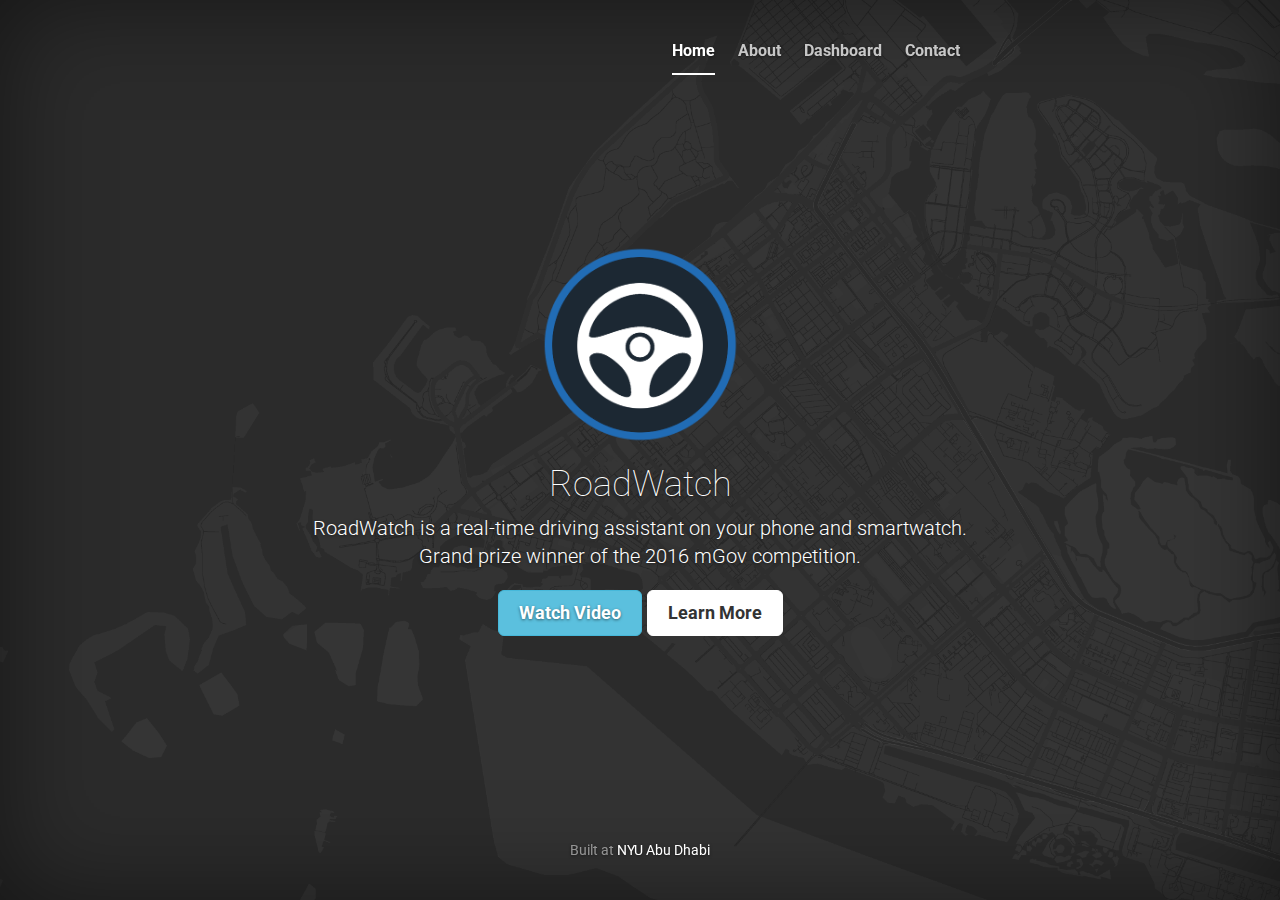
<file: index.html>
<!DOCTYPE html>
<html lang="en">
<head>
  <meta http-equiv="Content-Type" content="text/html; charset=UTF-8">
  <meta charset="utf-8">
  <meta http-equiv="X-UA-Compatible" content="IE=edge">
  <meta name="viewport" content="width=device-width, initial-scale=1">
  <link rel="shortcut icon" type="image/png" href="./img/favicon.png"/>

  <title>RoadWatch</title>

  <link href="./css/bootstrap.min.css" rel="stylesheet">
  <link href="./css/cover.css" rel="stylesheet">
  <link href="./css/roadwatch.css" rel="stylesheet">
  <link href="./css/magnific-popup.css" rel="stylesheet">
  <link href='https://fonts.googleapis.com/css?family=Roboto:400,100,300,500' rel='stylesheet' type='text/css'>

  <!-- HTML5 shim and Respond.js for IE8 support of HTML5 elements and media queries -->
  <!--[if lt IE 9]>
    <script src="https://oss.maxcdn.com/html5shiv/3.7.2/html5shiv.min.js"></script>
    <script src="https://oss.maxcdn.com/respond/1.4.2/respond.min.js"></script>
  <![endif]-->
</head>
<body>
  <div class="site-wrapper">
    <div class="site-wrapper-inner">
      <div class="cover-container">
        <div class="masthead clearfix">
          <div class="inner">
            <nav>
              <ul class="nav masthead-nav">
                <li class="active"><a href="/">Home</a></li>
                <li><a href="/about">About</a></li>
                <li><a href="http://moi.roadwatch.ae">Dashboard</a></li>
                <li><a href="mailto:roadwatch@nyu.edu">Contact</a></li>
              </ul>
            </nav>
          </div>
        </div>

        <div class="inner cover">
          <img src="./img/roadWatchLogoTransparent.png" id="logo" alt="RoadWatch logo">
          <h1 class="cover-heading">RoadWatch</h1>
          <p class="lead">RoadWatch is a real-time driving assistant on your phone and smartwatch. Grand prize winner of the 2016 mGov competition.</p>
          <p class="lead">
            <a href="https://www.youtube.com/watch?v=dvr-aHwhmAs" id="video-btn" class="btn btn-lg btn-info">Watch Video</a>
            <a href="/about" id="video-btn" class="btn btn-lg btn-default">Learn More</a>
          </p>
        </div>

        <div class="mastfoot">
          <div class="inner">
            <p>Built at <a href="http://nyuad.nyu.edu/en/" target="_blank">NYU Abu Dhabi</a></p>
          </div>
        </div>

      </div>
    </div>
  </div>

  <script src="./js/jquery.min.js"></script>
  <script src="./js/bootstrap.min.js"></script>
  <script src="./js/ie10-viewport-bug-workaround.js"></script>
  <script src="./js/jquery.magnific-popup.js"></script>
  <script>
    $(document).ready(function() {
      $('#video-btn').magnificPopup({
        disableOn: 700,
        type: 'iframe',
        mainClass: 'mfp-fade',
        removalDelay: 160,
        preloader: false,

        fixedContentPos: false
      });
    });
  </script>

  <script>
    (function(i,s,o,g,r,a,m){i['GoogleAnalyticsObject']=r;i[r]=i[r]||function(){
    (i[r].q=i[r].q||[]).push(arguments)},i[r].l=1*new Date();a=s.createElement(o),
    m=s.getElementsByTagName(o)[0];a.async=1;a.src=g;m.parentNode.insertBefore(a,m)
    })(window,document,'script','//www.google-analytics.com/analytics.js','ga');

    ga('create', 'UA-47865220-3', 'auto');
    ga('send', 'pageview');
  </script>
</body>
</html>
</file>
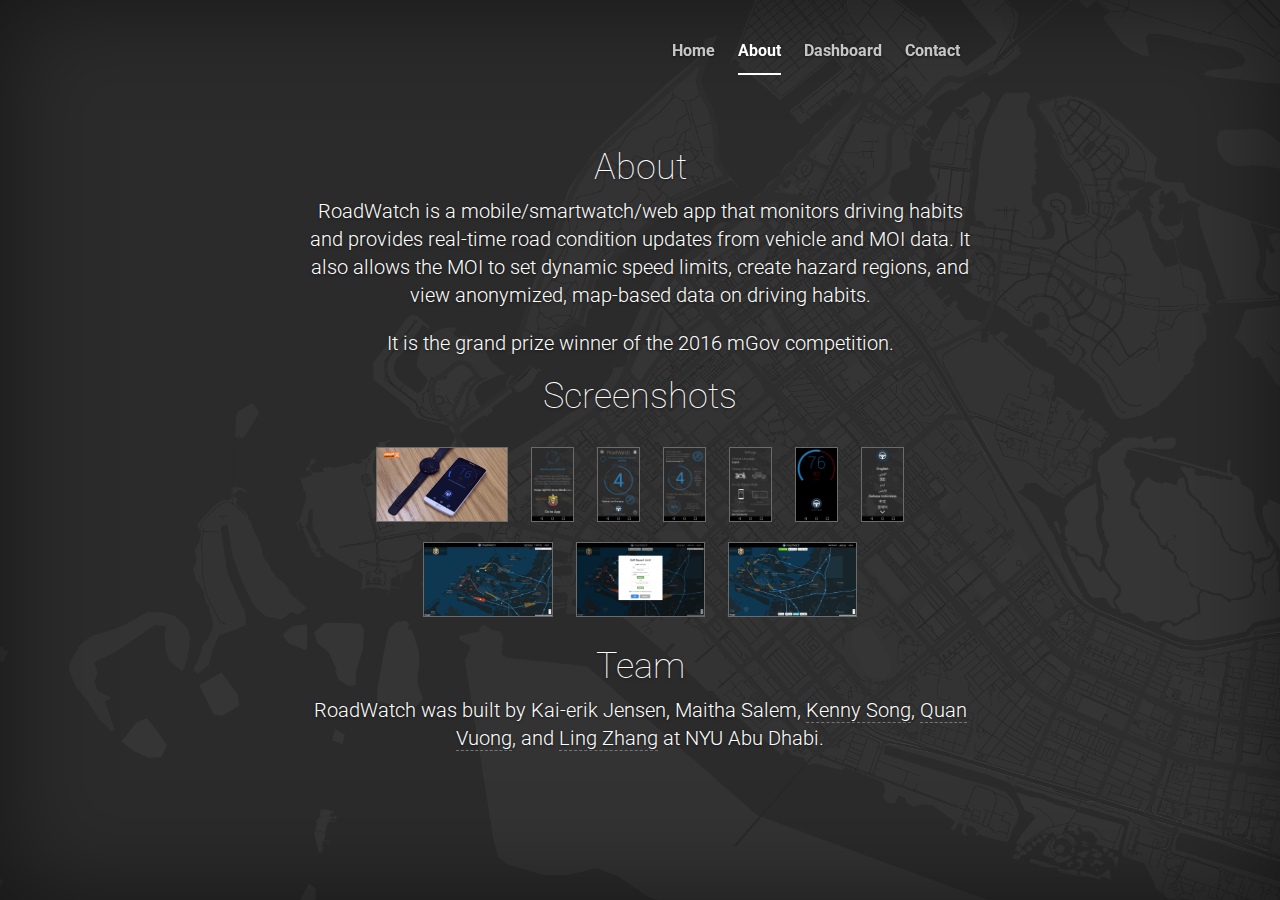
<file: about.html>
<!DOCTYPE html>
<html lang="en">
<head>
  <meta http-equiv="Content-Type" content="text/html; charset=UTF-8">
  <meta charset="utf-8">
  <meta http-equiv="X-UA-Compatible" content="IE=edge">
  <meta name="viewport" content="width=device-width, initial-scale=1">
  <link rel="shortcut icon" type="image/png" href="./img/favicon.png"/>

  <title>About RoadWatch</title>

  <link href="./css/bootstrap.min.css" rel="stylesheet">
  <link href="./css/cover.css" rel="stylesheet">
  <link href="./css/roadwatch.css" rel="stylesheet">
  <link href="./css/magnific-popup.css" rel="stylesheet">
  <link href='https://fonts.googleapis.com/css?family=Roboto:400,100,300,500' rel='stylesheet' type='text/css'>

  <!-- HTML5 shim and Respond.js for IE8 support of HTML5 elements and media queries -->
  <!--[if lt IE 9]>
    <script src="https://oss.maxcdn.com/html5shiv/3.7.2/html5shiv.min.js"></script>
    <script src="https://oss.maxcdn.com/respond/1.4.2/respond.min.js"></script>
  <![endif]-->
</head>
<body>
  <div class="site-wrapper">
    <div class="site-wrapper-inner">
      <div class="cover-container">
        <div class="masthead clearfix">
          <div class="inner">
            <nav>
              <ul class="nav masthead-nav">
                <li><a href="/">Home</a></li>
                <li class="active"><a href="/about">About</a></li>
                <li><a href="http://moi.roadwatch.ae">Dashboard</a></li>
                <li><a href="mailto:roadwatch@nyu.edu">Contact</a></li>
              </ul>
            </nav>
          </div>
        </div>

        <div class="inner cover">
          <h1 class="cover-heading">About</h1>
          <p class="lead">RoadWatch is a mobile/smartwatch/web app that monitors driving habits and provides real-time road condition updates from vehicle and MOI data. It also allows the MOI to set dynamic speed limits, create hazard regions, and view anonymized, map-based data on driving habits.</p>
          <p class="lead">It is the grand prize winner of the 2016 mGov competition.</p>
          <h1 class="cover-heading">Screenshots</h1>
          <p class="lead">
            <div class="popup-gallery">
              <a href="./img/app-animation.gif" title="Phone and watch interface"><img src="./img/app-animation.gif" height="75"></a>
              <a href="./img/app-intro.png" title="App intro page"><img src="./img/app-intro.png" height="75"></a>
              <a href="./img/app-home.png" title="App home screen"><img src="./img/app-home.png" height="75"></a>
              <a href="./img/app-levels.png" title="App profile page"><img src="./img/app-levels.png" height="75"></a>
              <a href="./img/app-settings.png" title="App settings"><img src="./img/app-settings.png" height="75"></a>
              <a href="./img/app-speed.png" title="App driving page"><img src="./img/app-speed.png" height="75"></a>
              <a href="./img/app-languages.png" title="Supported languages"><img src="./img/app-languages.png" height="75"></a>
              <a href="./img/web-dashboard.png" title="MOI Web Dashboard"><img src="./img/web-dashboard.png" height="75"></a>
              <a href="./img/web-dashboard-modal.png" title="Setting dynamic speed limit"><img src="./img/web-dashboard-modal.png" height="75"></a>
              <a href="./img/web-heatmap.png" title="MOI Web Heatmap"><img src="./img/web-heatmap.png" height="75"></a>
            </div>
          </p>
          <h1 class="cover-heading">Team</h1>
          <p class="lead">RoadWatch was built by Kai-erik Jensen, Maitha Salem, <a class="team-url" target="_blank" href="http://kennysong.com/">Kenny Song</a>, <a class="team-url" target="_blank" href="https://www.linkedin.com/in/quan-vuong-0a4a6460">Quan Vuong</a>, and <a class="team-url" target="_blank" href="http://www.lingliang.me/">Ling Zhang</a> at NYU Abu Dhabi.</p>
        </div>
      </div>
    </div>
  </div>

  <script src="./js/jquery.min.js"></script>
  <script src="./js/bootstrap.min.js"></script>
  <script src="./js/ie10-viewport-bug-workaround.js"></script>
  <script src="./js/jquery.magnific-popup.js"></script>
  <script>
    $(document).ready(function() {
      $('.popup-gallery').magnificPopup({
        delegate: 'a',
        type: 'image',
        tLoading: 'Loading image #%curr%...',
        mainClass: 'mfp-img-mobile',
        gallery: {
          enabled: true,
          navigateByImgClick: true,
          preload: [0,1] // Will preload 0 - before current, and 1 after the current image
        },
        image: {
          tError: '<a href="%url%">The image #%curr%</a> could not be loaded.',
          titleSrc: function(item) {
            return item.el.attr('title');
          }
        }
      });
    });
  </script>

  <script>
    (function(i,s,o,g,r,a,m){i['GoogleAnalyticsObject']=r;i[r]=i[r]||function(){
    (i[r].q=i[r].q||[]).push(arguments)},i[r].l=1*new Date();a=s.createElement(o),
    m=s.getElementsByTagName(o)[0];a.async=1;a.src=g;m.parentNode.insertBefore(a,m)
    })(window,document,'script','//www.google-analytics.com/analytics.js','ga');

    ga('create', 'UA-47865220-3', 'auto');
    ga('send', 'pageview');
  </script>
</body>
</html>
</file>
<file: css/cover.css>
/*
 * Globals
 */

/* Links */
a,
a:focus,
a:hover {
  color: #fff;
}

/* Custom default button */
.btn-default,
.btn-default:hover,
.btn-default:focus {
  color: #333;
  text-shadow: none; /* Prevent inheritence from `body` */
  background-color: #fff;
  border: 1px solid #fff;
}


/*
 * Base structure
 */

html,
body {
  height: 100%;
}
body {
  color: #fff;
  text-align: center;
  text-shadow: 0 1px 3px rgba(0,0,0,.5);
}

/* Extra markup and styles for table-esque vertical and horizontal centering */
.site-wrapper {
  display: table;
  width: 100%;
  height: 100%; /* For at least Firefox */
  min-height: 100%;
  -webkit-box-shadow: inset 0 0 100px rgba(0,0,0,.5);
          box-shadow: inset 0 0 100px rgba(0,0,0,.5);
}
.site-wrapper-inner {
  display: table-cell;
  vertical-align: top;
}
.cover-container {
  margin-right: auto;
  margin-left: auto;
}

/* Padding for spacing */
.inner {
  padding: 30px;
}


/*
 * Header
 */
.masthead-brand {
  margin-top: 10px;
  margin-bottom: 10px;
}

.masthead-nav > li {
  display: inline-block;
}
.masthead-nav > li + li {
  margin-left: 20px;
}
.masthead-nav > li > a {
  padding-right: 0;
  padding-left: 0;
  font-size: 16px;
  font-weight: bold;
  color: #fff; /* IE8 proofing */
  color: rgba(255,255,255,.75);
  border-bottom: 2px solid transparent;
}
.masthead-nav > li > a:hover,
.masthead-nav > li > a:focus {
  background-color: transparent;
  border-bottom-color: #a9a9a9;
  border-bottom-color: rgba(255,255,255,.25);
}
.masthead-nav > .active > a,
.masthead-nav > .active > a:hover,
.masthead-nav > .active > a:focus {
  color: #fff;
  border-bottom-color: #fff;
}

@media (min-width: 768px) {
  .masthead-brand {
    float: left;
  }
  .masthead-nav {
    float: right;
  }
}


/*
 * Cover
 */

.cover {
  padding: 0 20px;
}
.cover .btn-lg {
  padding: 10px 20px;
  font-weight: bold;
}


/*
 * Footer
 */

.mastfoot {
  color: #999; /* IE8 proofing */
  color: rgba(255,255,255,.5);
}


/*
 * Affix and center
 */

@media (min-width: 768px) {
  /* Pull out the header and footer */
  .masthead {
    position: fixed;
    top: 0;
  }
  .mastfoot {
    position: fixed;
    bottom: 0;
  }
  /* Start the vertical centering */
  .site-wrapper-inner {
    vertical-align: middle;
  }
  /* Handle the widths */
  .masthead,
  .mastfoot,
  .cover-container {
    width: 100%; /* Must be percentage or pixels for horizontal alignment */
  }
}

@media (min-width: 992px) {
  .masthead,
  .mastfoot,
  .cover-container {
    width: 700px;
  }
}
</file>
<file: css/roadwatch.css>
#logo {
  width: 200px;
}

body {
  font-family: Roboto, sans-serif;
  background: url('../img/admap.png');
  background-size: cover;
}

h1 {
  font-weight: 100;
}

.nav {
  font-weight: 300;
}

.inner.cover p {
  font-size: 20px;
}

.popup-gallery img {
    margin: 10px;
    border: 1px rgb(107, 107, 107) solid;
}

.team-url {
    border-bottom: 1px rgb(117, 117, 117) dashed;
}

.team-url:focus, .team-url:hover {
    border-bottom: 1px rgb(255, 255, 255) dashed;
    text-decoration: none;
}

#vote-btn {
  width: 350px;
  height: 60px;
  font-size: 30px;
}

/*#video-btn {
  width: 250px;
  height: 60px;
  font-size: 30px;
  font-weight: 300;
}
*/
/*.votepls {
  font-weight: 400;
}
*/
</file>
